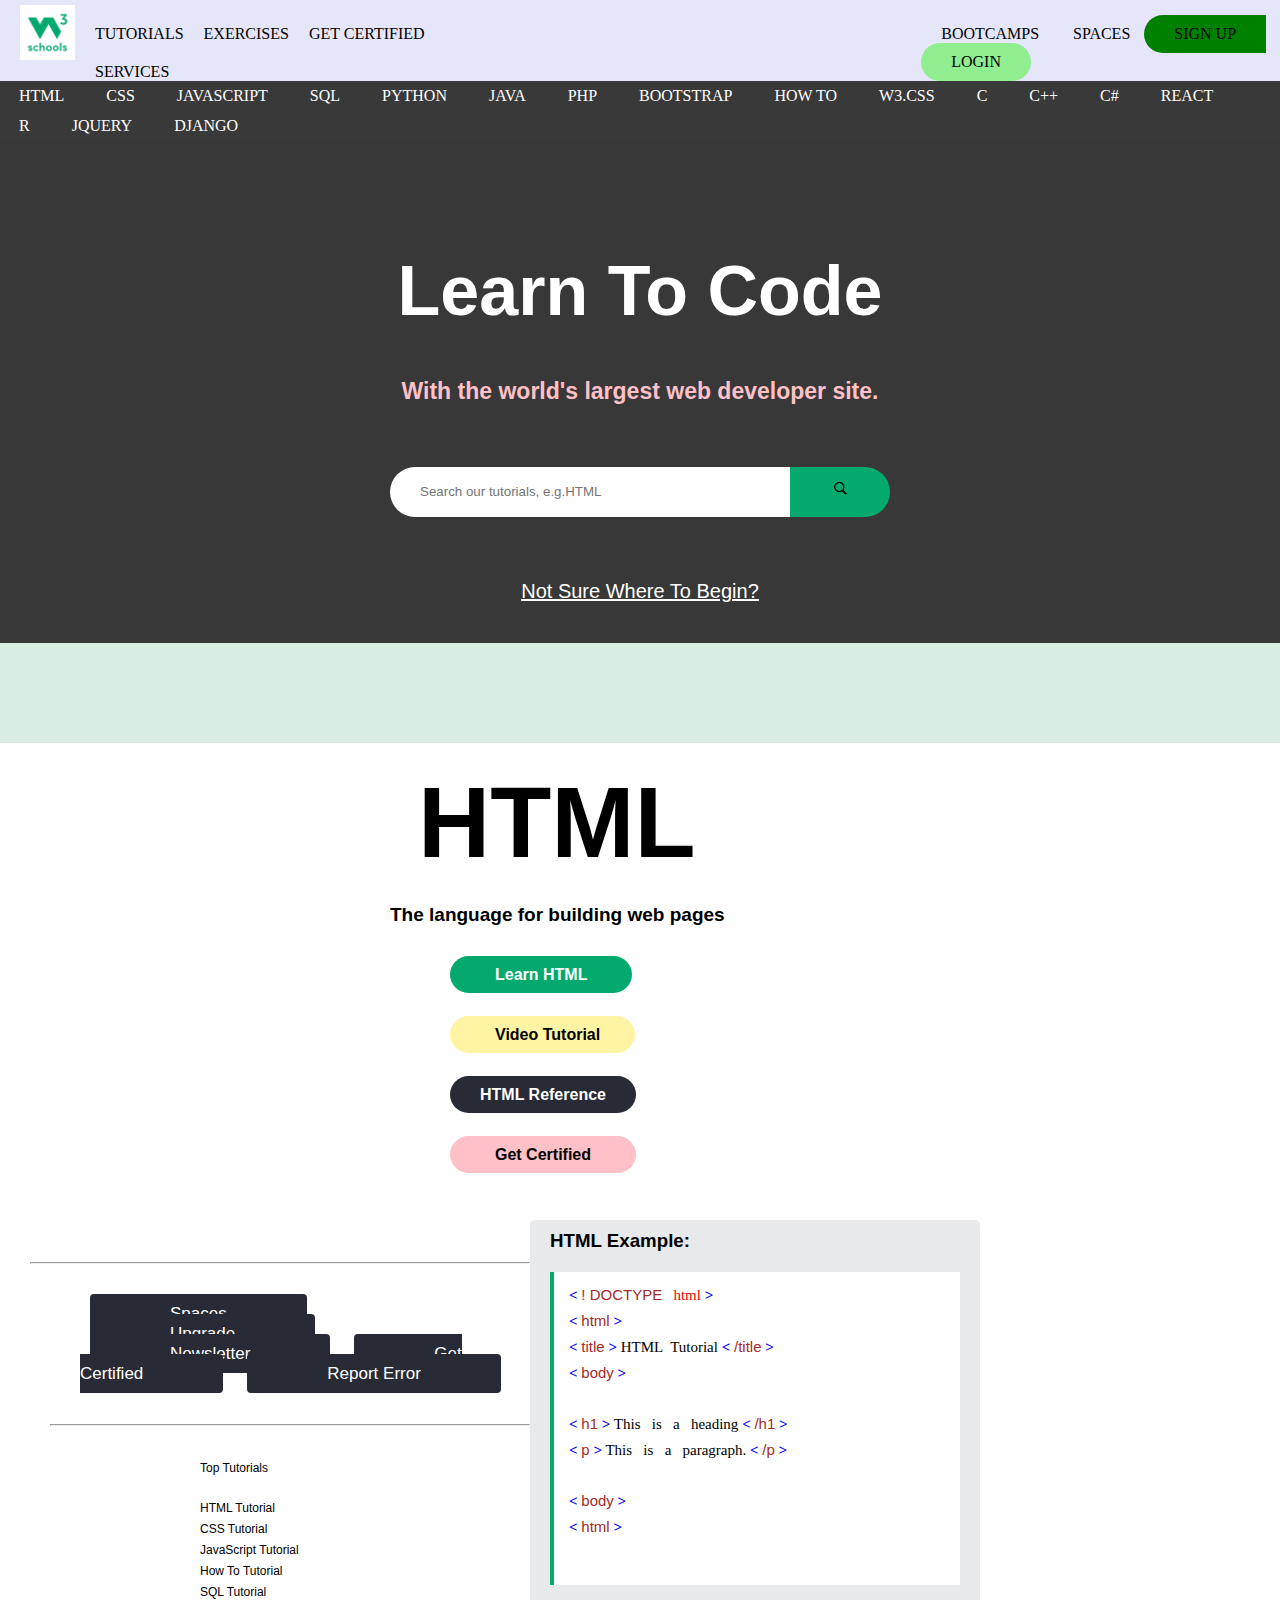
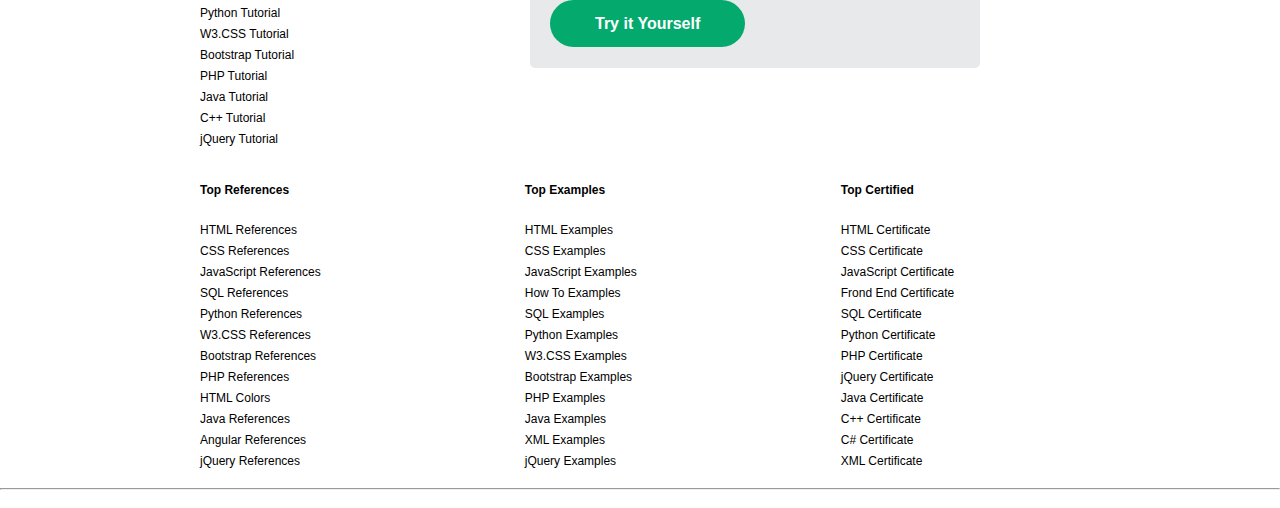
<file: INDEX.html>
<!DOCTYPE html>
<html lang="en">
<head>
    <meta charset="UTF-8">
    <meta name="viewport" content="width=device-width, initial-scale=1.0">
    <title>W3</title>
 
<link rel="stylesheet" href="./style.css">
</head>
<body>
<div>
    <div class="backcolor">
        <nav class="flexy">
            <div class="headdiv">
        <ul class="margin">
        <li class="float1 firstclass"><a href="a" class="firstrow"><img src="./channels4_profile.jpg" alt="W3 SCHOOL LOGO" height="55px" width="55px" ></a></li>
            <li class="float1 firstclass updown"><a href="a" class="firstrow">TUTORIALS</a></li>
            <li class="float1 firstclass updown"><a href="a" class="firstrow">EXERCISES</a></li>
            <li class="float1 firstclass updown"><a href="a" class="firstrow">GET CERTIFIED</a></li>   
            <li class="float1 firstclass updown"><a href="a" class="firstrow">SERVICES</a></li>
        </ul>
    </div>
        <div class="secul">
            <ul>   
            <li class="float firstclass updown1"><a href="a" class="firstrow">BOOTCAMPS</a></li>
            <li class="float firstclass updown1"><a href="a" class="firstrow">SPACES</a></li>
            <li id="signup" class="float firstclass updown1"><a href="a" class="firstrow">SIGN UP</a></li>
            <li id="login" class="float firstclass updown1" ><a href="a" class="firstrow">LOGIN</a></li>
        </ul>
    </div>
 </nav>
 </div>
    <div class="colorback">
        <ul>
            <li class="secondclass"><a href="a" class="style">HTML</a></li>
            <li class="secondclass"><a href="a" class="style">CSS</a></li>
            <li class="secondclass"><a href="a" class="style">JAVASCRIPT</a></li>
            <li class="secondclass"><a href="a" class="style">SQL</a></li>
            <li class="secondclass"><a href="a" class="style">PYTHON</a></li>
            <li class="secondclass"><a href="a" class="style">JAVA</a></li>
            <li class="secondclass"><a href="a" class="style">PHP</a></li>
            <li class="secondclass"><a href="a" class="style">BOOTSTRAP</a></li>
            <li class="secondclass"><a href="a" class="style">HOW TO</a></li>
            <li class="secondclass"><a href="a" class="style">W3.CSS</a></li>
            <li class="secondclass"><a href="a" class="style">C</a></li>
            <li class="secondclass"><a href="a" class="style">C++</a></li>
            <li class="secondclass"><a href="a" class="style">C#</a></li>
            <li class="secondclass"><a href="a" class="style">REACT</a></li>
            <li class="secondclass"><a href="a" class="style">R</a></li>
            <li class="secondclass"><a href="a" class="style">JQUERY</a></li>
            <li class="secondclass"><a href="a" class="style">DJANGO</a></li>
        </ul>
    </div>
 
    <div class="colorback1" align="center">
        <p class="letter"><b>Learn To Code</b>
        <h3 class="letter2"><b>With the world's largest web developer site.</b></h3>
        <input type="text" placeholder="Search our tutorials, e.g.HTML" class="search">
        <button type="submit" class="searchbutton"><img src="./icons8-search-50.png" height="15px" width="15px"></button>
        <br>
        <a href="a" class="letter3 "><u>Not Sure Where To Begin?</u></a></p>
    </div>

    <div>
        <div>
        <svg class="section">
            <path></path>
        </svg>
        </div>

        <div class="displaytogether">
        <h1 class="section2">HTML</h1>
        <p class="section3">The language for building web pages</p>
        <a href="a" class="click">Learn HTML</a><br>
        <a href="a" class="click1">Video Tutorial</a><br>
        <a href="a" class="click2">HTML Reference</a><br>
        <a href="a" class="click3">Get Certified</a>
        </div>

        <div class="outerbox" style="background-color: #E7E9EB;">
            <h3 style="font-family: 'Source Sans Pro', sans-serif;">HTML Example:</h3>
            <div class="innerbox"  style="line-height: 25px;">
                <span class="arrowcolor" ><</span>
                <span class="elementcolor">! DOCTYPE</span>
                <span style="color: red;">&nbsp html</span>
                <span class="arrowcolor">></span>
                <br>
                <span class="arrowcolor"><</span>
                <span class="elementcolor">html</span>
                <span class="arrowcolor">></span>
                <br>
                <span class="arrowcolor"><</span>
                <span class="elementcolor">title</span>
                <span class="arrowcolor">></span>
                <span>HTML &nbspTutorial</span>
                <span class="arrowcolor"><</span>
                <span class="elementcolor">/title</span>
                <span class="arrowcolor">></span>
                <br>
                <span class="arrowcolor"><</span>
                <span class="elementcolor">body</span>
                <span class="arrowcolor">></span>
                <br>
                <br>
                <span class="arrowcolor"><</span>
                <span class="elementcolor">h1</span>
                <span class="arrowcolor">></span>
                <span>This &nbsp is &nbsp a &nbsp heading</span>
                <span class="arrowcolor"><</span>
                <span class="elementcolor">/h1</span>
                <span class="arrowcolor">></span>
                <br>
                <span class="arrowcolor"><</span>
                <span class="elementcolor">p</span>
                <span class="arrowcolor">></span>
                <span>This &nbsp is &nbsp a &nbsp paragraph.</span>
                <span class="arrowcolor"><</span>
                <span class="elementcolor">/p</span>
                <span class="arrowcolor">></span>
                <br>
                <br>
                <span class="arrowcolor"><</span>
                <span class="elementcolor">body</span>
                <span class="arrowcolor">></span>
                <br>
                <span class="arrowcolor"><</span>
                <span class="elementcolor">html</span>
                <span class="arrowcolor">></span>
                <br>
                <br>
            </div>

            <div class="innerbutton">
            <a href="a" class="inbutton">Try it Yourself</a>
            </div>
        
        </div>

    </div>
    <br>
    <br>
    <br>
    <br>
    <hr style="margin: 0 30px 0 30px;"> 
    <div class="padding">
        <a href="a" class="footer1">Spaces</a>
        <a href="a" class="footer1">Upgrade</a>
        <a href="a" class="footer1">Newsletter</a>
        <a href="a" class="footer1">Get Certified</a>
        <a href="a" class="footer1">Report Error</a>
    </div>
    <hr style="margin: 0 50px 0 50px;">

    <div>
        <div>
            <span class="head">
        <p class="content">Top Tutorials</p><br>
        <a href="a" class="content">HTML Tutorial</a><br>
        <a href="a" class="content">CSS Tutorial</a><br>
        <a href="a" class="content">JavaScript Tutorial</a><br>
        <a href="a" class="content">How To Tutorial</a><br>
        <a href="a" class="content">SQL Tutorial</a><br>
        <a href="a" class="content">Python Tutorial</a><br>
        <a href="a" class="content">W3.CSS Tutorial</a><br>
        <a href="a" class="content">Bootstrap Tutorial</a><br>
        <a href="a" class="content">PHP Tutorial</a><br>
        <a href="a" class="content">Java Tutorial</a><br>
        <a href="a" class="content">C++ Tutorial</a><br>
        <a href="a" class="content">jQuery Tutorial</a><br>
        </span>

        <span class="head">
        <h5 class="content">Top References</h5><br>
        <a href="a" class="content">HTML References</a><br>
        <a href="a" class="content">CSS References</a><br>
        <a href="a" class="content">JavaScript References</a><br>
        <a href="a" class="content">SQL References</a><br>
        <a href="a" class="content">Python References</a><br>
        <a href="a" class="content">W3.CSS References</a><br>
        <a href="a" class="content">Bootstrap References</a><br>
        <a href="a" class="content">PHP References</a><br>
        <a href="a" class="content">HTML Colors</a><br>
        <a href="a" class="content">Java References</a><br>
        <a href="a" class="content">Angular References</a><br>
        <a href="a" class="content">jQuery References</a><br>
        </span>

        <span class="head">
        <h5 class="content">Top Examples</h5><br>
        <a href="a" class="content">HTML Examples</a><br>
        <a href="a" class="content">CSS Examples</a><br>
        <a href="a" class="content">JavaScript Examples</a><br>
        <a href="a" class="content">How To Examples</a><br>
        <a href="a" class="content">SQL Examples</a><br>
        <a href="a" class="content">Python Examples</a><br>
        <a href="a" class="content">W3.CSS Examples</a><br>
        <a href="a" class="content">Bootstrap Examples</a><br>
        <a href="a" class="content">PHP Examples</a><br>
        <a href="a" class="content">Java Examples</a><br>
        <a href="a" class="content">XML Examples</a><br>
        <a href="a" class="content">jQuery Examples</a><br>
        </span>

        <span class="head">
        <h5 class="content">Top Certified</h5><br>
        <a href="a" class="content">HTML Certificate</a><br>
        <a href="a" class="content">CSS Certificate</a><br>
        <a href="a" class="content">JavaScript Certificate</a><br>
        <a href="a" class="content">Frond End Certificate</a><br>
        <a href="a" class="content">SQL Certificate</a><br>
        <a href="a" class="content">Python Certificate</a><br>
        <a href="a" class="content">PHP Certificate</a><br>
        <a href="a" class="content">jQuery Certificate</a><br>
        <a href="a" class="content">Java Certificate</a><br>
        <a href="a" class="content">C++ Certificate</a><br>
        <a href="a" class="content">C# Certificate</a><br>
        <a href="a" class="content">XML Certificate</a><br>
        </span>
        <br>
        <br>
        <hr>
        <br>
        </div>
    </div>

</div>
</body>
</html>
</file>
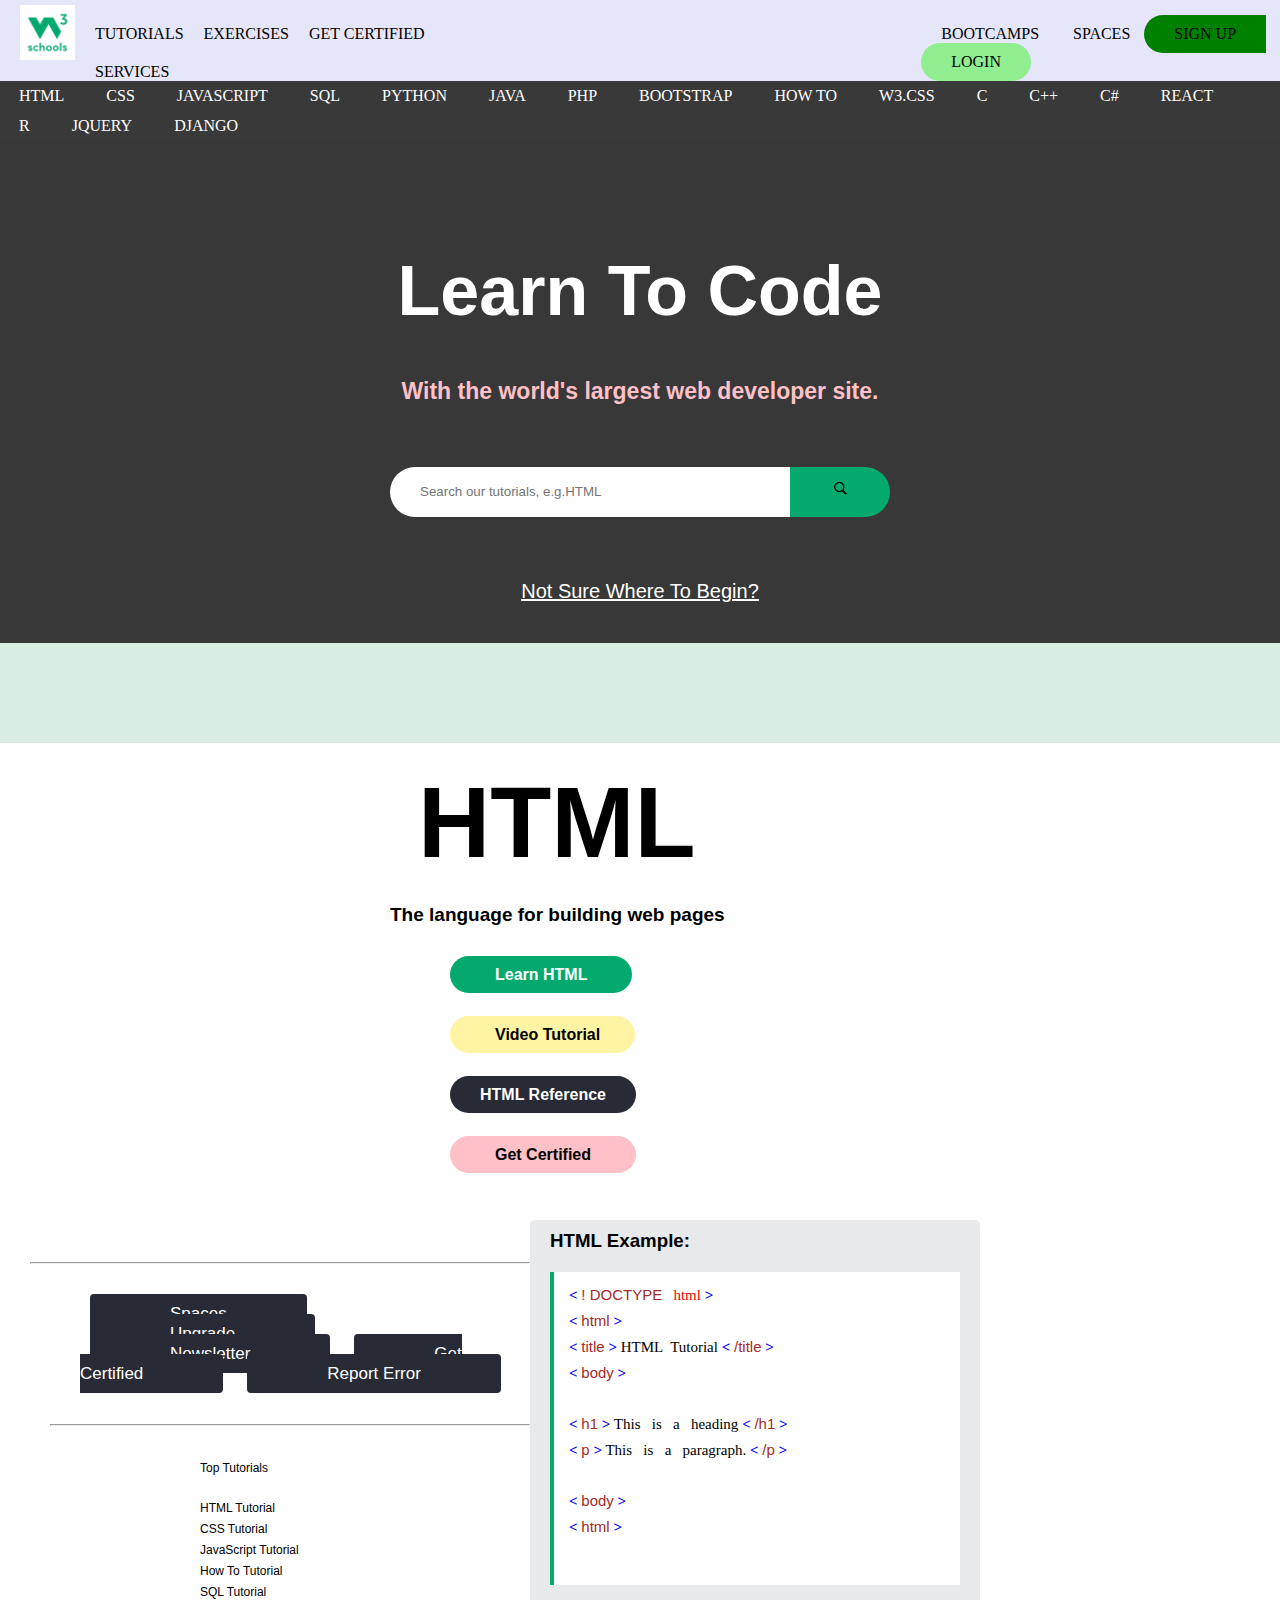
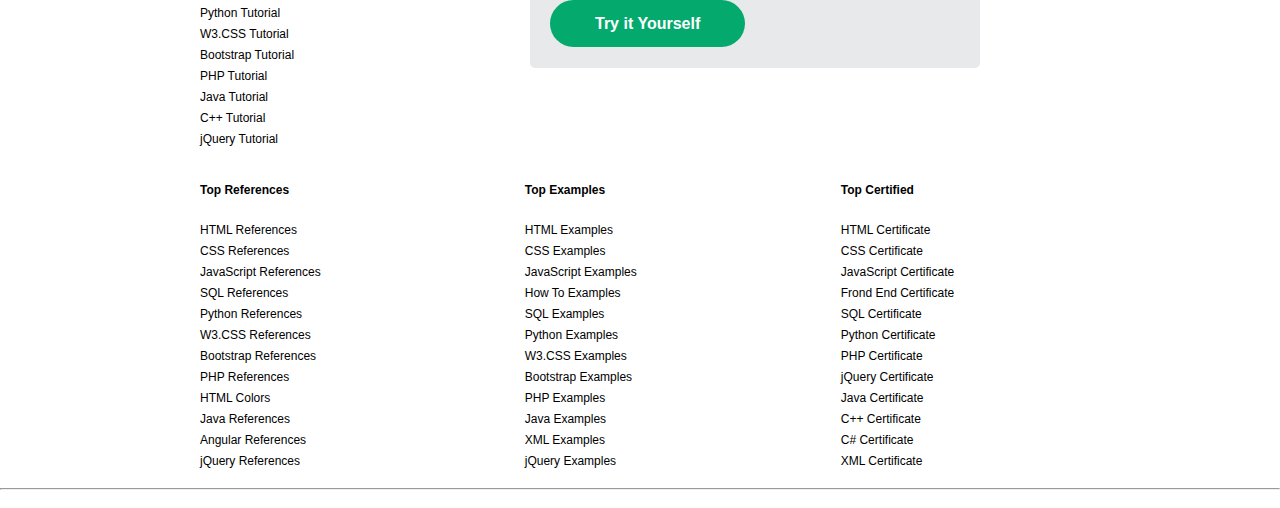
<file: index.html>
<!DOCTYPE html>
<html lang="en">
<head>
    <meta charset="UTF-8">
    <meta name="viewport" content="width=device-width, initial-scale=1.0">
    <title>W3</title>
 
<link rel="stylesheet" href="./style.css">
</head>
<body>
<div>
    <div class="backcolor">
        <nav class="flexy">
            <div class="headdiv">
        <ul class="margin">
        <li class="float1 firstclass"><a href="a" class="firstrow"><img src="./channels4_profile.jpg" alt="W3 SCHOOL LOGO" height="55px" width="55px" ></a></li>
            <li class="float1 firstclass updown"><a href="a" class="firstrow">TUTORIALS</a></li>
            <li class="float1 firstclass updown"><a href="a" class="firstrow">EXERCISES</a></li>
            <li class="float1 firstclass updown"><a href="a" class="firstrow">GET CERTIFIED</a></li>   
            <li class="float1 firstclass updown"><a href="a" class="firstrow">SERVICES</a></li>
        </ul>
    </div>
        <div class="secul">
            <ul>   
            <li class="float firstclass updown1"><a href="a" class="firstrow">BOOTCAMPS</a></li>
            <li class="float firstclass updown1"><a href="a" class="firstrow">SPACES</a></li>
            <li id="signup" class="float firstclass updown1"><a href="a" class="firstrow">SIGN UP</a></li>
            <li id="login" class="float firstclass updown1" ><a href="a" class="firstrow">LOGIN</a></li>
        </ul>
    </div>
 </nav>
 </div>
    <div class="colorback">
        <ul>
            <li class="secondclass"><a href="a" class="style">HTML</a></li>
            <li class="secondclass"><a href="a" class="style">CSS</a></li>
            <li class="secondclass"><a href="a" class="style">JAVASCRIPT</a></li>
            <li class="secondclass"><a href="a" class="style">SQL</a></li>
            <li class="secondclass"><a href="a" class="style">PYTHON</a></li>
            <li class="secondclass"><a href="a" class="style">JAVA</a></li>
            <li class="secondclass"><a href="a" class="style">PHP</a></li>
            <li class="secondclass"><a href="a" class="style">BOOTSTRAP</a></li>
            <li class="secondclass"><a href="a" class="style">HOW TO</a></li>
            <li class="secondclass"><a href="a" class="style">W3.CSS</a></li>
            <li class="secondclass"><a href="a" class="style">C</a></li>
            <li class="secondclass"><a href="a" class="style">C++</a></li>
            <li class="secondclass"><a href="a" class="style">C#</a></li>
            <li class="secondclass"><a href="a" class="style">REACT</a></li>
            <li class="secondclass"><a href="a" class="style">R</a></li>
            <li class="secondclass"><a href="a" class="style">JQUERY</a></li>
            <li class="secondclass"><a href="a" class="style">DJANGO</a></li>
        </ul>
    </div>
 
    <div class="colorback1" align="center">
        <p class="letter"><b>Learn To Code</b>
        <h3 class="letter2"><b>With the world's largest web developer site.</b></h3>
        <input type="text" placeholder="Search our tutorials, e.g.HTML" class="search">
        <button type="submit" class="searchbutton"><img src="./icons8-search-50.png" height="15px" width="15px"></button>
        <br>
        <a href="a" class="letter3 "><u>Not Sure Where To Begin?</u></a></p>
    </div>

    <div>
        <div>
        <svg class="section">
            <path></path>
        </svg>
        </div>

        <div class="displaytogether">
        <h1 class="section2">HTML</h1>
        <p class="section3">The language for building web pages</p>
        <a href="a" class="click">Learn HTML</a><br>
        <a href="a" class="click1">Video Tutorial</a><br>
        <a href="a" class="click2">HTML Reference</a><br>
        <a href="a" class="click3">Get Certified</a>
        </div>

        <div class="outerbox" style="background-color: #E7E9EB;">
            <h3 style="font-family: 'Source Sans Pro', sans-serif;">HTML Example:</h3>
            <div class="innerbox"  style="line-height: 25px;">
                <span class="arrowcolor" ><</span>
                <span class="elementcolor">! DOCTYPE</span>
                <span style="color: red;">&nbsp html</span>
                <span class="arrowcolor">></span>
                <br>
                <span class="arrowcolor"><</span>
                <span class="elementcolor">html</span>
                <span class="arrowcolor">></span>
                <br>
                <span class="arrowcolor"><</span>
                <span class="elementcolor">title</span>
                <span class="arrowcolor">></span>
                <span>HTML &nbspTutorial</span>
                <span class="arrowcolor"><</span>
                <span class="elementcolor">/title</span>
                <span class="arrowcolor">></span>
                <br>
                <span class="arrowcolor"><</span>
                <span class="elementcolor">body</span>
                <span class="arrowcolor">></span>
                <br>
                <br>
                <span class="arrowcolor"><</span>
                <span class="elementcolor">h1</span>
                <span class="arrowcolor">></span>
                <span>This &nbsp is &nbsp a &nbsp heading</span>
                <span class="arrowcolor"><</span>
                <span class="elementcolor">/h1</span>
                <span class="arrowcolor">></span>
                <br>
                <span class="arrowcolor"><</span>
                <span class="elementcolor">p</span>
                <span class="arrowcolor">></span>
                <span>This &nbsp is &nbsp a &nbsp paragraph.</span>
                <span class="arrowcolor"><</span>
                <span class="elementcolor">/p</span>
                <span class="arrowcolor">></span>
                <br>
                <br>
                <span class="arrowcolor"><</span>
                <span class="elementcolor">body</span>
                <span class="arrowcolor">></span>
                <br>
                <span class="arrowcolor"><</span>
                <span class="elementcolor">html</span>
                <span class="arrowcolor">></span>
                <br>
                <br>
            </div>

            <div class="innerbutton">
            <a href="a" class="inbutton">Try it Yourself</a>
            </div>
        
        </div>

    </div>
    <br>
    <br>
    <br>
    <br>
    <hr style="margin: 0 30px 0 30px;"> 
    <div class="padding">
        <a href="a" class="footer1">Spaces</a>
        <a href="a" class="footer1">Upgrade</a>
        <a href="a" class="footer1">Newsletter</a>
        <a href="a" class="footer1">Get Certified</a>
        <a href="a" class="footer1">Report Error</a>
    </div>
    <hr style="margin: 0 50px 0 50px;">

    <div>
        <div>
            <span class="head">
        <p class="content">Top Tutorials</p><br>
        <a href="a" class="content">HTML Tutorial</a><br>
        <a href="a" class="content">CSS Tutorial</a><br>
        <a href="a" class="content">JavaScript Tutorial</a><br>
        <a href="a" class="content">How To Tutorial</a><br>
        <a href="a" class="content">SQL Tutorial</a><br>
        <a href="a" class="content">Python Tutorial</a><br>
        <a href="a" class="content">W3.CSS Tutorial</a><br>
        <a href="a" class="content">Bootstrap Tutorial</a><br>
        <a href="a" class="content">PHP Tutorial</a><br>
        <a href="a" class="content">Java Tutorial</a><br>
        <a href="a" class="content">C++ Tutorial</a><br>
        <a href="a" class="content">jQuery Tutorial</a><br>
        </span>

        <span class="head">
        <h5 class="content">Top References</h5><br>
        <a href="a" class="content">HTML References</a><br>
        <a href="a" class="content">CSS References</a><br>
        <a href="a" class="content">JavaScript References</a><br>
        <a href="a" class="content">SQL References</a><br>
        <a href="a" class="content">Python References</a><br>
        <a href="a" class="content">W3.CSS References</a><br>
        <a href="a" class="content">Bootstrap References</a><br>
        <a href="a" class="content">PHP References</a><br>
        <a href="a" class="content">HTML Colors</a><br>
        <a href="a" class="content">Java References</a><br>
        <a href="a" class="content">Angular References</a><br>
        <a href="a" class="content">jQuery References</a><br>
        </span>

        <span class="head">
        <h5 class="content">Top Examples</h5><br>
        <a href="a" class="content">HTML Examples</a><br>
        <a href="a" class="content">CSS Examples</a><br>
        <a href="a" class="content">JavaScript Examples</a><br>
        <a href="a" class="content">How To Examples</a><br>
        <a href="a" class="content">SQL Examples</a><br>
        <a href="a" class="content">Python Examples</a><br>
        <a href="a" class="content">W3.CSS Examples</a><br>
        <a href="a" class="content">Bootstrap Examples</a><br>
        <a href="a" class="content">PHP Examples</a><br>
        <a href="a" class="content">Java Examples</a><br>
        <a href="a" class="content">XML Examples</a><br>
        <a href="a" class="content">jQuery Examples</a><br>
        </span>

        <span class="head">
        <h5 class="content">Top Certified</h5><br>
        <a href="a" class="content">HTML Certificate</a><br>
        <a href="a" class="content">CSS Certificate</a><br>
        <a href="a" class="content">JavaScript Certificate</a><br>
        <a href="a" class="content">Frond End Certificate</a><br>
        <a href="a" class="content">SQL Certificate</a><br>
        <a href="a" class="content">Python Certificate</a><br>
        <a href="a" class="content">PHP Certificate</a><br>
        <a href="a" class="content">jQuery Certificate</a><br>
        <a href="a" class="content">Java Certificate</a><br>
        <a href="a" class="content">C++ Certificate</a><br>
        <a href="a" class="content">C# Certificate</a><br>
        <a href="a" class="content">XML Certificate</a><br>
        </span>
        <br>
        <br>
        <hr>
        <br>
        </div>
    </div>

</div>
</body>
</html>
</file>
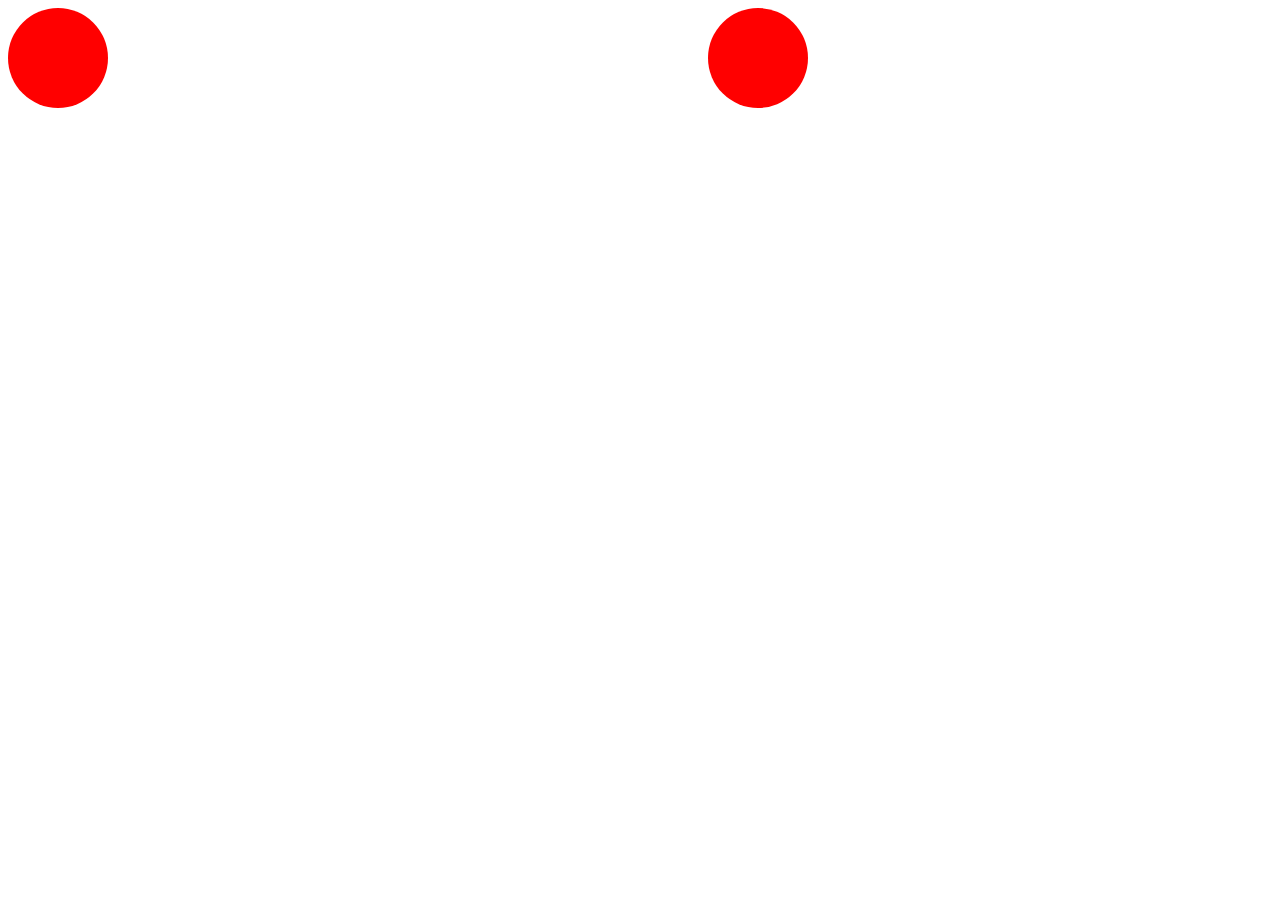
<file: 3circle.html>
<html>
<head>
<style>
.circlehead{
display:grid;
grid-template-columns:repeat(3, 700px);

}

#circle {
width: 100px;
height: 100px;
border-radius: 1000px;
background-color:red;
}

</style>
</head>
<body>
<div class="circlehead">
<div id="circle"></div>

<div class="circlehead">
<div id="circle"></div>

<div class="circlehead">
<div id="circle"></div>

</body>
</html>
</file>
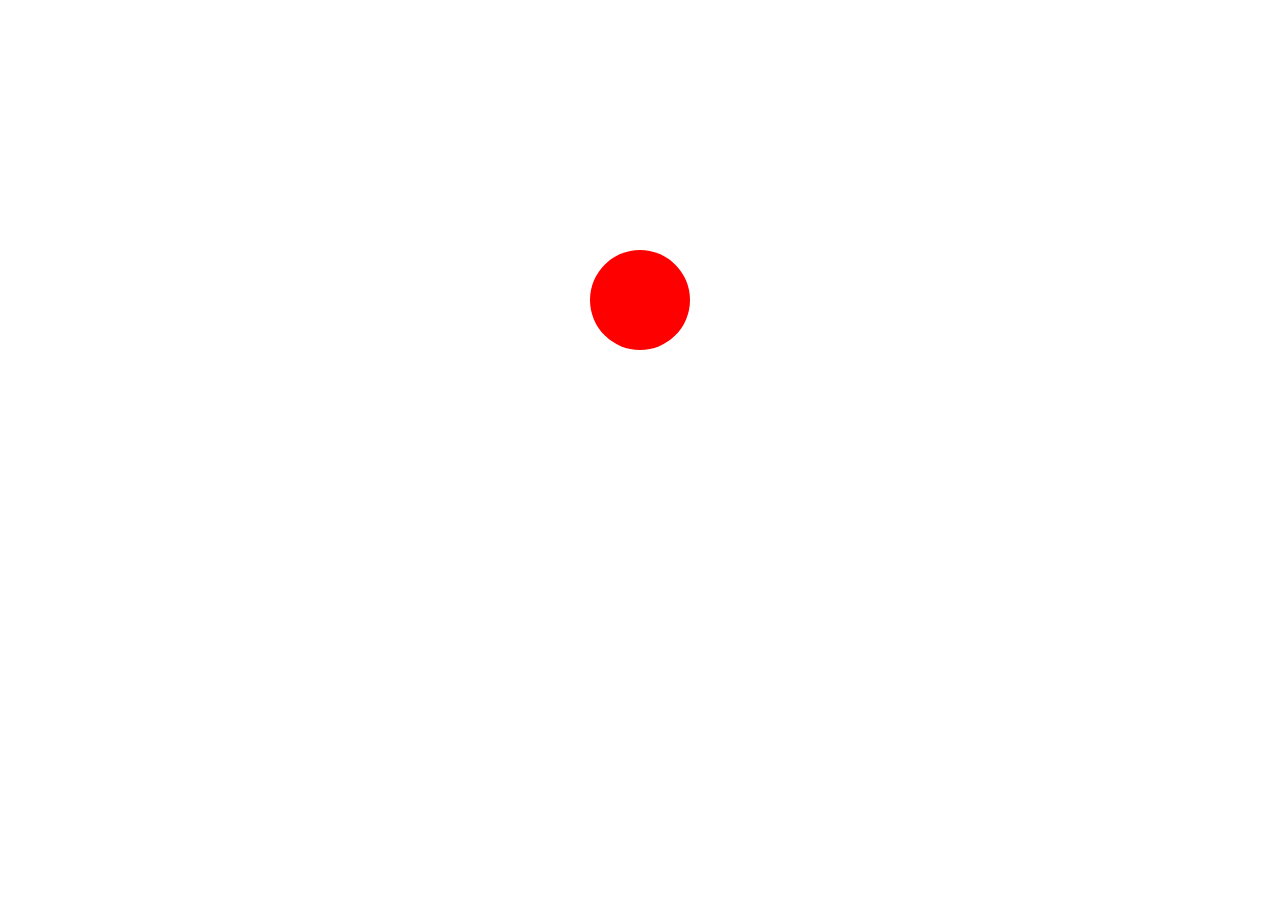
<file: circle.html>
<html>
<head>
<style>
.circlehead{
display:flex;
justify-content:center;
margin: 250px;

}
#circle {
width: 100px;
height: 100px;
border-radius: 1000px;
background: red;
}
</style>
</head>
<body>
<div class="circlehead">
<div id="circle"></div>
</div>
</body>
</html>
</file>
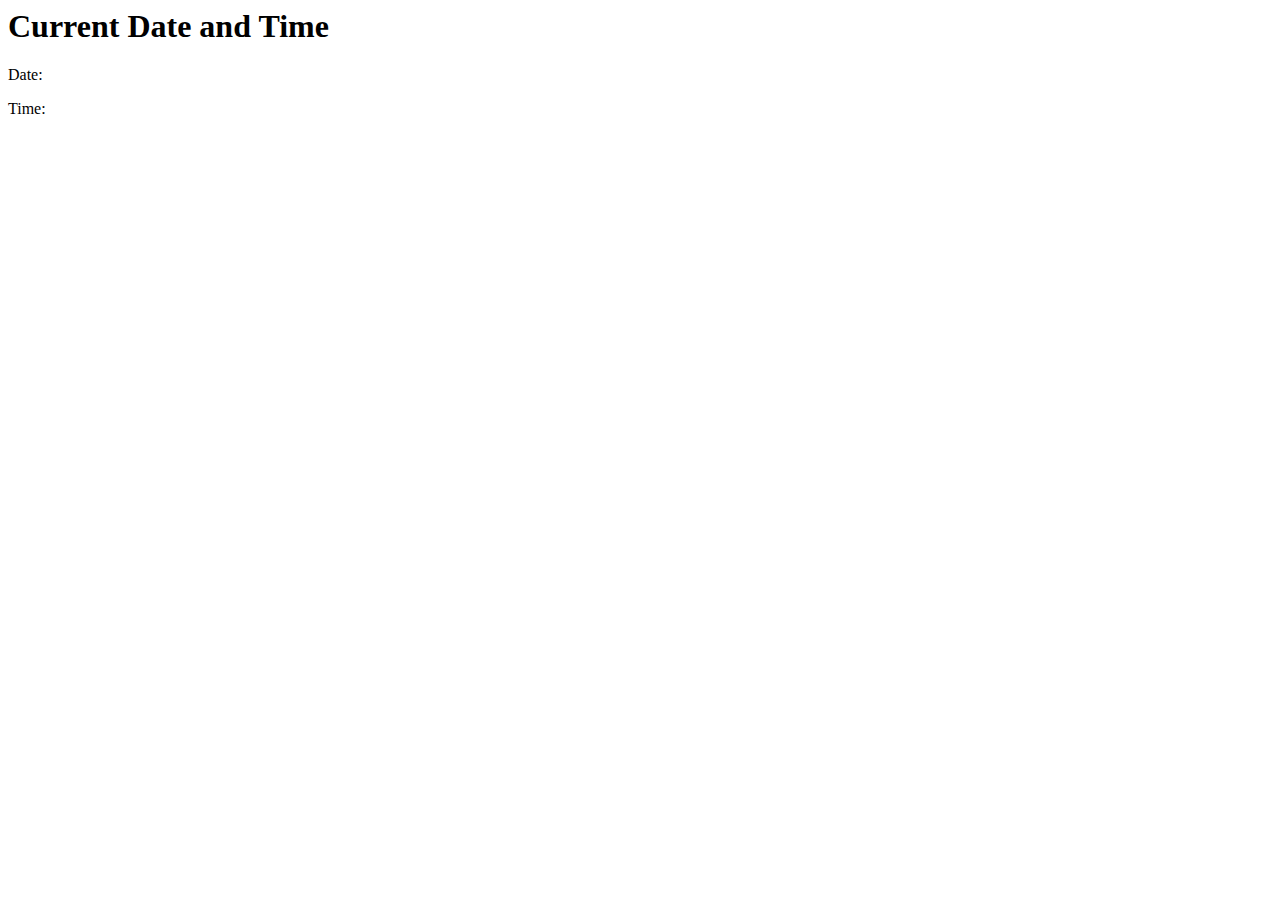
<file: DATE AND TIME.HTML>
<html>
<head>
    <title>Current Date and Time</title>
    <script>
        function updateTime() {
            var now = new Date();
            var dateElement = document.getElementById("date");
            var timeElement = document.getElementById("time");
 
 
            dateElement.textContent = now.toLocaleDateString();
            timeElement.textContent = now.toLocaleTimeString();
        }
 
        // Update time every second
        setInterval(updateTime, 1000);
    </script>
</head>
<body>
    <h1>Current Date and Time</h1>
    <p>Date: <span id="date"></span></p>
    <p>Time: <span id="time"></span></p>
</body>
</html>
</file>
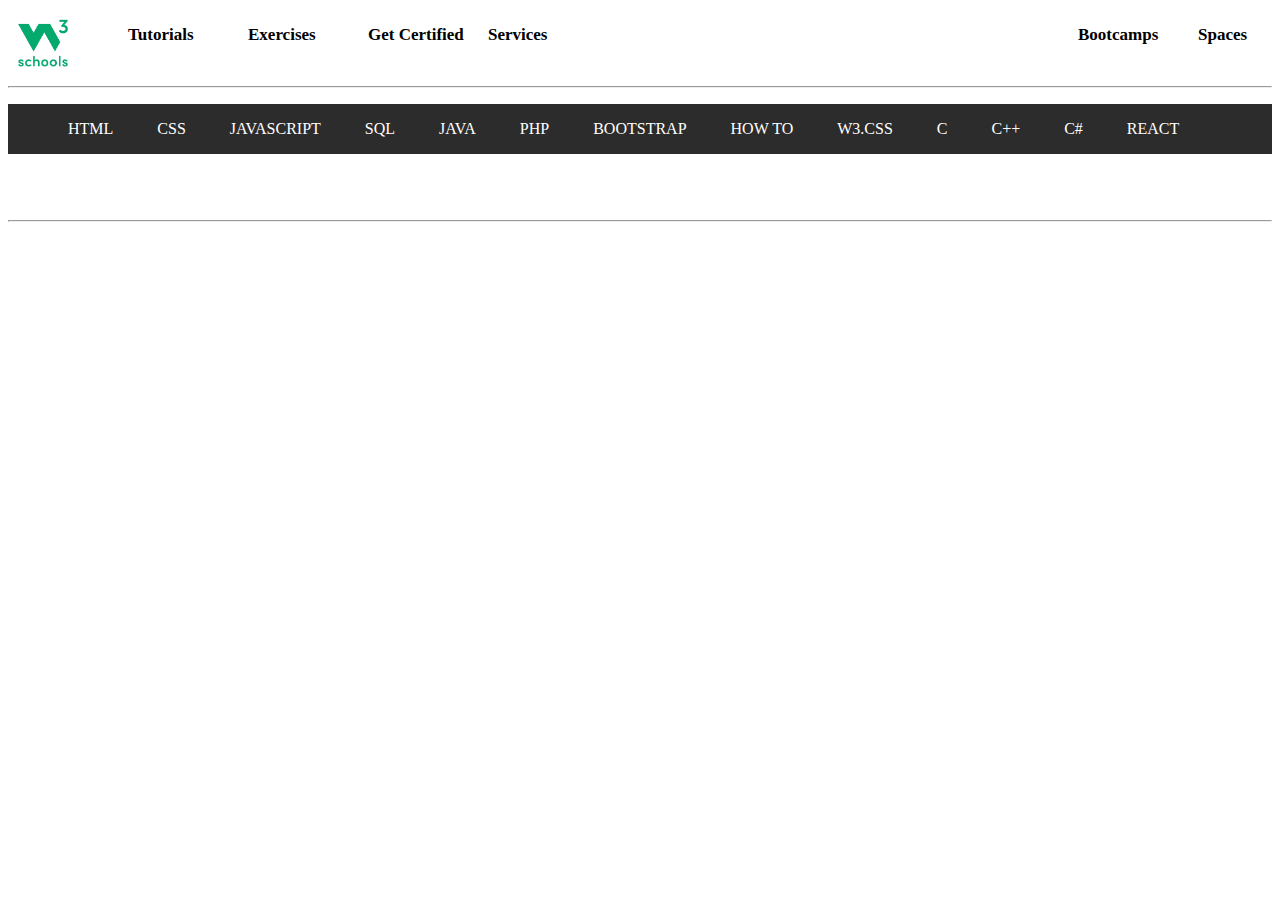
<file: navbar.html>
<html>
<head>
<style>
#navbar{
display:grid;
grid-template-columns:repeat(9, 120px)
}

#signup{
height:30px;
width:90px;	
border-radius:100px;
background-color:green;
}

.bootspace{
margin:auto 470px;
}

#login{
height:10px;
width:90px;
border-radius:100px;
background-color:lightgreen;
}

.tutorials:hover{
height:80px;
width:80px;
background-color:green;
}

.second{
    background:rgba(0, 0, 0, 0.827);
    height:50px;
    ;
}

div ul li a{
    color:white;
    text-decoration: none;
}

div ul{
    list-style:none; 
}

div ul li{
    display: inline-block;
    line-height: 50px;
    margin:0 20px;
}

div ul li a:hover{
    background-color:black;
    height:80px;
    width:80px;
}
</style>
</head>
<body>

<div id="navbar">

<img src="./channels4_profile.jpg" height=70px, width=70px>



<div class="tutorials">
<p style="font-size:17px"><b>Tutorials</b></p>
</div>



<div class="tutorials">
<p style="font-size:17px"><b>Exercises</b></p>
</div>



<div class="tutorials">
<p style="font-size:17px"><b>Get Certified</b></P>
</div>



<div class="tutorials">
<p style="font-size:17px"><b>Services</b></p>
</div>



<div class="tutorials">
<div class="bootspace">
<p style="font-size:17px"><b>Bootcamps</b></p>
</div>
</div>




<div class="tutorials">
<div class="bootspace">
<p style="font-size:17px"><b>Spaces</b></p>
</div>
</div>



<div>	
<div class="bootspace" id="signup" style="text-align:center">
<p style="font-size:17px"><b>Sign Up</b></p>
</div>
</div>

<div>
<div class="bootspace" id="login" style="text-align:center">
<p style="font-size:17px"><b>Login</b></p>
</div>
</div>

</div>
<hr>

<div class="second">
    <ul>
        <li><a  href="a">HTML</a></li>
        <li><a  href="a">CSS</a></li>
        <li><a  href="a">JAVASCRIPT</a></li>
        <li><a  href="a">SQL</a></li>
        <li><a  href="a">JAVA</a></li>
        <li><a  href="a">PHP</a></li>
        <li><a  href="a">BOOTSTRAP</a></li>
        <li><a  href="a">HOW TO</a></li>
        <li><a  href="a">W3.CSS</a></li>
        <li><a  href="a">C</a></li>
        <li><a  href="a">C++</a></li>
        <li><a  href="a">C#</a></li>
        <li><a  href="a">REACT</a></li>
        <li><a  href="a">PYTHON</a></li>
        <li><a  href="a">R</a></li>
        <li><a  href="a">JQUERY</a></li>
        <li><a  href="a">DJANGO</a></li>

    </ul>
<hr>

</div>

</body>
	
</html>
</file>
<file: style.css>
*{
    padding: 0px;
    margin: 0px;
    box-sizing: border-box;
}

/* to show all the content on a single nav bar */
.firstclass{
display:inline-block;
margin:0 0px;
list-style-type: none;
}

/* To style the text */
.firstrow{
text-decoration:none;
color: black;
list-style-type: none;
margin-left: 20px;
} 

/* for top margin */
.headdiv{
    margin-top: 25px;
}

/* to remove list formatting */
ul li{
    text-decoration: none;
    list-style-type: none;
}

/* used to show the content on the right side in a single line */
.float{
/* float:right; */
margin-left:10px;
}

/* used to show the content on the left side in a single line */
.float1{
float:left;
}

/* for signup button */
#signup{
padding-left: 10px;
padding-right: 30px;
padding-top: 10px;
padding-bottom: 10px;
border-radius:100px;
background-color:green;
text-align: center;
margin-right: -40px;
border-radius: 25px 0 0 25px;
}

/* for login button */
#login{
padding-left: 10px;
padding-right: 30px;
padding-top: 10px;
padding-bottom: 10px;
border-radius:100px;
background-color:lightgreen;
text-align: center;
/* margin-left: -30px; */
}

/* to show all the content on a single nav bar */
.secondclass{
display:inline-block;
margin:0 19px;
}

/* to design the background */
.colorback{
background-color: rgba(0, 0, 0, 0.778);
line-height: 30px;
}

/* change the text color and remove the list formatting */
.style{
text-decoration: none;
color: white;
list-style: none;
}

/*  */
.flexy{
display:flex;
}

/* to show all the content on a single nav bar */
.secul{
    display: inline-block;
    margin-top: 25px;
    margin-left: 475px;
}

/* hover for second nav bar */
.secondclass:hover{
    background-color: black;
}

/* hover for first nav bar */
.firstclass:hover{
    background-color:green;
    /* margin:-10px; */
}

/* change the background color of first nav bar */
.backcolor{
    background-color: lavender;
}

/* to adust the left contents of first nav bar */
.updown{
    margin-top:20px;
}

/* to adust the right contents of first nav bar */
.updown1{
    margin-top: -10px;
}

/* top margin of first nav bar */
.margin{
    margin-top: -20px;
}

/* bg color of the third part */
.colorback1{
    background-color: rgba(0, 0, 0, 0.779);
    line-height: 100px;
}

/* to style the text */
.letter{
    font-family: "Segoe UI",Arial,sans-serif;
    color:white;
    font-size: 70px;
    font-weight: 700px;
    padding-top: 100px;
}

/* to style the text */
.letter2{
    font-family: 'Source Sans Pro', sans-serif;
    color:#FFC0C7;  
    font-size: 23px;
}

/* to style the text */
.letter3{
    font-family: 'Source Sans Pro', sans-serif;
    font-size: 20px;
    color: white;
}

/* for svg */
.section{
    background-color: #D9EEE1;
    height: 100px;
    width: 100%;
}

/* to style the text */
.section2{
    font-family: 'Source Sans Pro', sans-serif;
    color: black;
    font-size: 100px;
    margin-top: 18px;
    font-weight: 700;
    margin-left: 418px;
}

/* to style the text */
.section3{
    margin-left: 390px;
    font-size: 19px;
    line-height: 70px;
    font-family: 'Source Sans Pro', sans-serif;
    font-weight: 550;
}

/* to style the first button */
.click{
    background-color: #04AA6D;
    border-radius: 100px;
    text-decoration: none;
    color: white;
    margin-left: 450px;
    padding-top: 10px;
    padding-bottom: 10px;
    padding-left: 45px;
    padding-right: 45px;
    line-height: 50px;
    font-weight: 700;
    font-family: 'Source Sans Pro', sans-serif;
}

/* to style the second button */
.click1{
    background-color: #FFF4A3;
    border-radius: 100px;
    text-decoration: none;
    color: black;
    margin-left: 450px;
    padding-top: 10px;
    padding-bottom: 10px;
    padding-left: 45px;
    padding-right: 35px;
    line-height: 70px;  
    font-weight: 700;
    font-family: 'Source Sans Pro', sans-serif;
}

/* to style the third button */
.click2{
    background-color: #282A35;
    border-radius: 100px;
    text-decoration: none;
    color: white;
    margin-left: 450px;
    padding-top: 10px;
    padding-bottom: 10px;
    padding-left: 30px;
    padding-right: 30px;
    line-height: 50px;
    font-weight: 700;
    font-family: 'Source Sans Pro', sans-serif;
}

/* to style the fourth button */
.click3{
    background-color: #FFC0C7; 
    border-radius: 100px;
    text-decoration: none;
    color: black;
    margin-left: 450px;
    padding-top: 10px;
    padding-bottom: 10px;
    padding-left: 45px;
    padding-right: 45px;
    line-height: 70px;
    font-weight: 700;
    font-family: 'Source Sans Pro', sans-serif;
}

/* to style the box */
.outerbox{
    float:right;
    margin-right: 300px;
    margin-top: 30px;
    padding:10px;
    padding-left: 20px;
    padding-right: 20px;
    padding-top: 10px;
    padding-bottom: 15px;
    width: 450px;
    margin-bottom: 15px;
    border-radius: 5px;

}


.displaytogether{
    display:inline-block;
}

.innerbox{
    background-color: white;
    padding: 10px 10px 20px 15px;
    margin-top: 20px;
    border-left: 4px solid #04AA6D;
    font-size: 15px;
}

.innerbutton{
        font-family: 'Source Sans Pro', sans-serif;
        margin-top: 30px;
        margin-bottom: 20px;
}

.inbutton{
    color: white;
    background-color: #04AA6D;
    border-radius: 100px;
    padding: 15px 45px 15px 45px;
    font-weight: 700;
    border: none;
    text-decoration: none;
}

.inbutton:hover{
    background-color: #0a724c;
}

.arrowcolor{
    color: blue;
    font-weight: 800;
}

.elementcolor{
    color: brown;
    font-family: 'Source Sans Pro', sans-serif;
}

.search{
    height: 50px;
    width: 400px;
    padding-left: 30px;
    border: none;
    /* border-top-right-radius:0;
    border-top-left-radius: 25px;
    border-bottom-left-radius: 25px;
    border-bottom-right-radius: 0; */
    border-radius: 25px 0 0 25px;
}

.searchbutton{
    height: 50px;
    width: 100px;
    /* border-top-left-radius: 0;
    border-top-right-radius: 25px;
    border-bottom-left-radius: 0;
    border-bottom-right-radius: 25px; */
    border-radius: 0 25px 25px 0;
    border: none;
    margin-left: -4px;
    padding-top: 14px;
    padding-bottom: 21px;
    background-color: #04AA6D;
    cursor: pointer;
}

.footer1{
    background-color: #282A35;
    color: white;
    font-family: Source Sans Pro, sans-serif;
    font-size: 17px;
    border-radius: 4px;
    padding: 10px 80px;
    margin: 10px;
    text-decoration: none;
}

.padding{
    padding: 20px 30px 20px 30px;
    margin: 20px 50px;
}

.head{
    font-family: Source Sans Pro, sans-serif;
    font-size: 18px;
    display:inline-block;
    margin-left: 200px;
    margin-top: 35px;
}

.content{
    text-decoration: none;
    font-family: Verdana,sans-serif;
    font-size: 12px;
    color: black;
}

.footer1:hover{
    background-color: #04AA6D;
}

.content:hover{
    color: #04AA6D;
    text-decoration: underline;
}

.click:hover{
    background-color: #117653;
}

.click1:hover{
    background-color: rgb(238, 224, 114);
}

.click2:hover{
    background-color: rgb(22, 2, 2);
}

.click3:hover{
    background-color: #f4949c;
}
</file>
